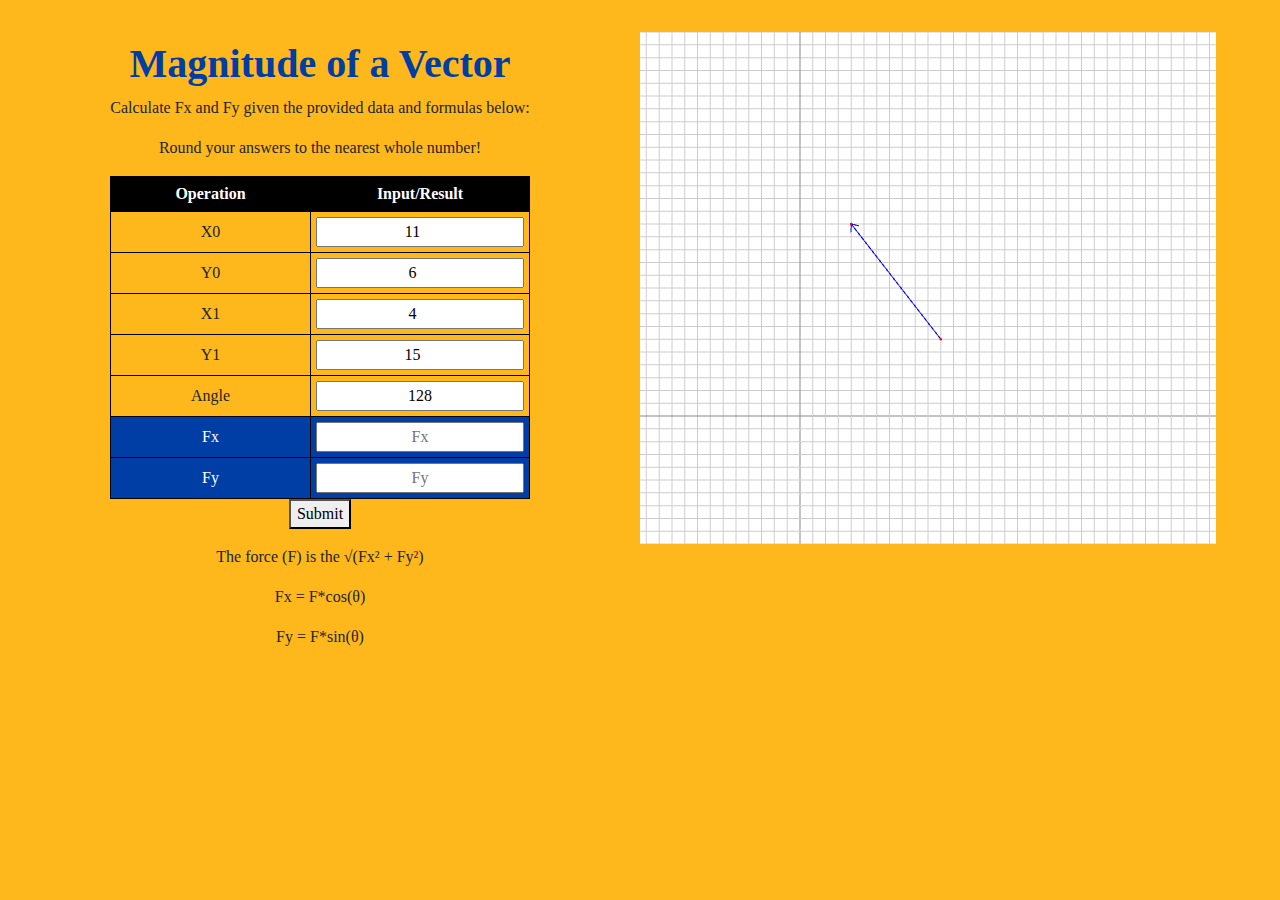
<file: index.html>
<!doctype html><html lang="en"><head><meta charset="utf-8"/><link rel="icon" href="/favicon.ico"/><meta name="viewport" content="width=device-width,initial-scale=1"/><meta name="theme-color" content="#000000"/><meta name="description" content="Web site created using create-react-app"/><link rel="apple-touch-icon" href="/logo192.png"/><link rel="manifest" href="/manifest.json"/><link rel="stylesheet" href="https://stackpath.bootstrapcdn.com/bootstrap/4.3.1/css/bootstrap.min.css"/><title>Vectors</title><link href="/static/css/main.d8808319.chunk.css" rel="stylesheet"></head><body><noscript>You need to enable JavaScript to run this app.</noscript><div id="root"></div><script>!function(e){function r(r){for(var n,i,a=r[0],c=r[1],f=r[2],s=0,p=[];s<a.length;s++)i=a[s],Object.prototype.hasOwnProperty.call(o,i)&&o[i]&&p.push(o[i][0]),o[i]=0;for(n in c)Object.prototype.hasOwnProperty.call(c,n)&&(e[n]=c[n]);for(l&&l(r);p.length;)p.shift()();return u.push.apply(u,f||[]),t()}function t(){for(var e,r=0;r<u.length;r++){for(var t=u[r],n=!0,a=1;a<t.length;a++){var c=t[a];0!==o[c]&&(n=!1)}n&&(u.splice(r--,1),e=i(i.s=t[0]))}return e}var n={},o={1:0},u=[];function i(r){if(n[r])return n[r].exports;var t=n[r]={i:r,l:!1,exports:{}};return e[r].call(t.exports,t,t.exports,i),t.l=!0,t.exports}i.e=function(e){var r=[],t=o[e];if(0!==t)if(t)r.push(t[2]);else{var n=new Promise((function(r,n){t=o[e]=[r,n]}));r.push(t[2]=n);var u,a=document.createElement("script");a.charset="utf-8",a.timeout=120,i.nc&&a.setAttribute("nonce",i.nc),a.src=function(e){return i.p+"static/js/"+({}[e]||e)+"."+{3:"b3c02feb"}[e]+".chunk.js"}(e);var c=new Error;u=function(r){a.onerror=a.onload=null,clearTimeout(f);var t=o[e];if(0!==t){if(t){var n=r&&("load"===r.type?"missing":r.type),u=r&&r.target&&r.target.src;c.message="Loading chunk "+e+" failed.\n("+n+": "+u+")",c.name="ChunkLoadError",c.type=n,c.request=u,t[1](c)}o[e]=void 0}};var f=setTimeout((function(){u({type:"timeout",target:a})}),12e4);a.onerror=a.onload=u,document.head.appendChild(a)}return Promise.all(r)},i.m=e,i.c=n,i.d=function(e,r,t){i.o(e,r)||Object.defineProperty(e,r,{enumerable:!0,get:t})},i.r=function(e){"undefined"!=typeof Symbol&&Symbol.toStringTag&&Object.defineProperty(e,Symbol.toStringTag,{value:"Module"}),Object.defineProperty(e,"__esModule",{value:!0})},i.t=function(e,r){if(1&r&&(e=i(e)),8&r)return e;if(4&r&&"object"==typeof e&&e&&e.__esModule)return e;var t=Object.create(null);if(i.r(t),Object.defineProperty(t,"default",{enumerable:!0,value:e}),2&r&&"string"!=typeof e)for(var n in e)i.d(t,n,function(r){return e[r]}.bind(null,n));return t},i.n=function(e){var r=e&&e.__esModule?function(){return e.default}:function(){return e};return i.d(r,"a",r),r},i.o=function(e,r){return Object.prototype.hasOwnProperty.call(e,r)},i.p="/",i.oe=function(e){throw console.error(e),e};var a=this.webpackJsonpfrontend=this.webpackJsonpfrontend||[],c=a.push.bind(a);a.push=r,a=a.slice();for(var f=0;f<a.length;f++)r(a[f]);var l=c;t()}([])</script><script src="/static/js/2.56622c52.chunk.js"></script><script src="/static/js/main.6e5716b6.chunk.js"></script></body></html>
</file>
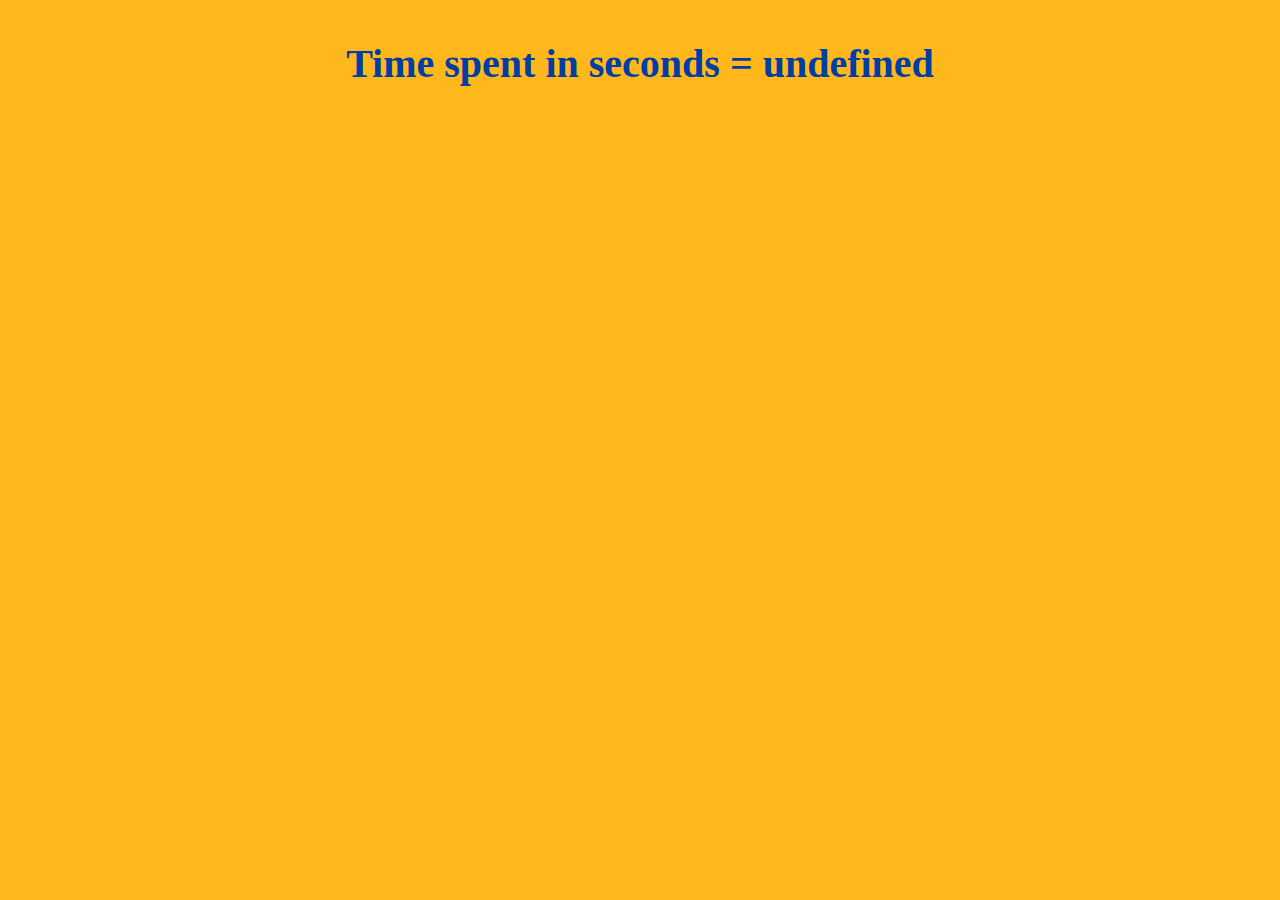
<file: time.html>
<!doctype html><html lang="en"><head><meta charset="utf-8"/><link rel="icon" href="/favicon.ico"/><meta name="viewport" content="width=device-width,initial-scale=1"/><meta name="theme-color" content="#000000"/><meta name="description" content="Web site created using create-react-app"/><link rel="apple-touch-icon" href="/logo192.png"/><link rel="manifest" href="/manifest.json"/><link rel="stylesheet" href="https://stackpath.bootstrapcdn.com/bootstrap/4.3.1/css/bootstrap.min.css"/><title>Vectors</title><link href="/static/css/main.d8808319.chunk.css" rel="stylesheet"></head><body><noscript>You need to enable JavaScript to run this app.</noscript><div id="root"></div><script>!function(e){function r(r){for(var n,i,a=r[0],c=r[1],f=r[2],s=0,p=[];s<a.length;s++)i=a[s],Object.prototype.hasOwnProperty.call(o,i)&&o[i]&&p.push(o[i][0]),o[i]=0;for(n in c)Object.prototype.hasOwnProperty.call(c,n)&&(e[n]=c[n]);for(l&&l(r);p.length;)p.shift()();return u.push.apply(u,f||[]),t()}function t(){for(var e,r=0;r<u.length;r++){for(var t=u[r],n=!0,a=1;a<t.length;a++){var c=t[a];0!==o[c]&&(n=!1)}n&&(u.splice(r--,1),e=i(i.s=t[0]))}return e}var n={},o={1:0},u=[];function i(r){if(n[r])return n[r].exports;var t=n[r]={i:r,l:!1,exports:{}};return e[r].call(t.exports,t,t.exports,i),t.l=!0,t.exports}i.e=function(e){var r=[],t=o[e];if(0!==t)if(t)r.push(t[2]);else{var n=new Promise((function(r,n){t=o[e]=[r,n]}));r.push(t[2]=n);var u,a=document.createElement("script");a.charset="utf-8",a.timeout=120,i.nc&&a.setAttribute("nonce",i.nc),a.src=function(e){return i.p+"static/js/"+({}[e]||e)+"."+{3:"b3c02feb"}[e]+".chunk.js"}(e);var c=new Error;u=function(r){a.onerror=a.onload=null,clearTimeout(f);var t=o[e];if(0!==t){if(t){var n=r&&("load"===r.type?"missing":r.type),u=r&&r.target&&r.target.src;c.message="Loading chunk "+e+" failed.\n("+n+": "+u+")",c.name="ChunkLoadError",c.type=n,c.request=u,t[1](c)}o[e]=void 0}};var f=setTimeout((function(){u({type:"timeout",target:a})}),12e4);a.onerror=a.onload=u,document.head.appendChild(a)}return Promise.all(r)},i.m=e,i.c=n,i.d=function(e,r,t){i.o(e,r)||Object.defineProperty(e,r,{enumerable:!0,get:t})},i.r=function(e){"undefined"!=typeof Symbol&&Symbol.toStringTag&&Object.defineProperty(e,Symbol.toStringTag,{value:"Module"}),Object.defineProperty(e,"__esModule",{value:!0})},i.t=function(e,r){if(1&r&&(e=i(e)),8&r)return e;if(4&r&&"object"==typeof e&&e&&e.__esModule)return e;var t=Object.create(null);if(i.r(t),Object.defineProperty(t,"default",{enumerable:!0,value:e}),2&r&&"string"!=typeof e)for(var n in e)i.d(t,n,function(r){return e[r]}.bind(null,n));return t},i.n=function(e){var r=e&&e.__esModule?function(){return e.default}:function(){return e};return i.d(r,"a",r),r},i.o=function(e,r){return Object.prototype.hasOwnProperty.call(e,r)},i.p="/",i.oe=function(e){throw console.error(e),e};var a=this.webpackJsonpfrontend=this.webpackJsonpfrontend||[],c=a.push.bind(a);a.push=r,a=a.slice();for(var f=0;f<a.length;f++)r(a[f]);var l=c;t()}([])</script><script src="/static/js/2.56622c52.chunk.js"></script><script src="/static/js/main.acff83bc.chunk.js"></script></body></html>
</file>
<file: static/css/main.d8808319.chunk.css>
@import url(https://fonts.googleapis.com/css?family=Source+Sans+Pro:regular,bold,italic&subset=latin,latin-ext);body{margin:0;font-family:-apple-system,BlinkMacSystemFont,"Segoe UI","Roboto","Oxygen","Ubuntu","Cantarell","Fira Sans","Droid Sans","Helvetica Neue",sans-serif;-webkit-font-smoothing:antialiased;-moz-osx-font-smoothing:grayscale}code{font-family:source-code-pro,Menlo,Monaco,Consolas,"Courier New",monospace}body{background-color:#ffb81c;text-align:center;font-family:"/Users/raghavgupta/Desktop/UCR/Research/Code/InteractiveJS3/UCR-Research-Grant/Campus_Brand_Toolkit_2020/Fonts/Fira Sans/FiraSans-ExtraLight.ttf"}#Lesson{text-align:left;padding-left:5em;padding-right:5em}#Quiz{padding-left:2em}#material,#Quiz{text-align:center}#material{height:100%;width:50%;float:left}#Demo{height:40vw;width:45vw;float:right;padding-top:2em;padding-right:4em}h1{padding-top:1em;text-align:center;color:#003da5;font-size:40px;font-weight:bolder}canvas{display:block;height:40vw;width:45vw;background-color:#ffb81c;float:right}nav{width:100%;float:left;margin:0 0 3em;padding:0;border-bottom:1px solid #003da5}#tableheader{background-color:#000;color:#fff;border:#fff;font-style:inherit}#rowFX,#rowFY{background-color:#003da5;color:#fff}table{border-collapse:collapse}table,td,th{border:1px solid #000;padding:5px;height:10px;table-layout:auto}input{text-align:center}.center{margin-left:auto;margin-right:auto}tr:hover{background-color:#f5f5f5}th{height:10px;width:200px}
/*# sourceMappingURL=main.d8808319.chunk.css.map */
</file>
